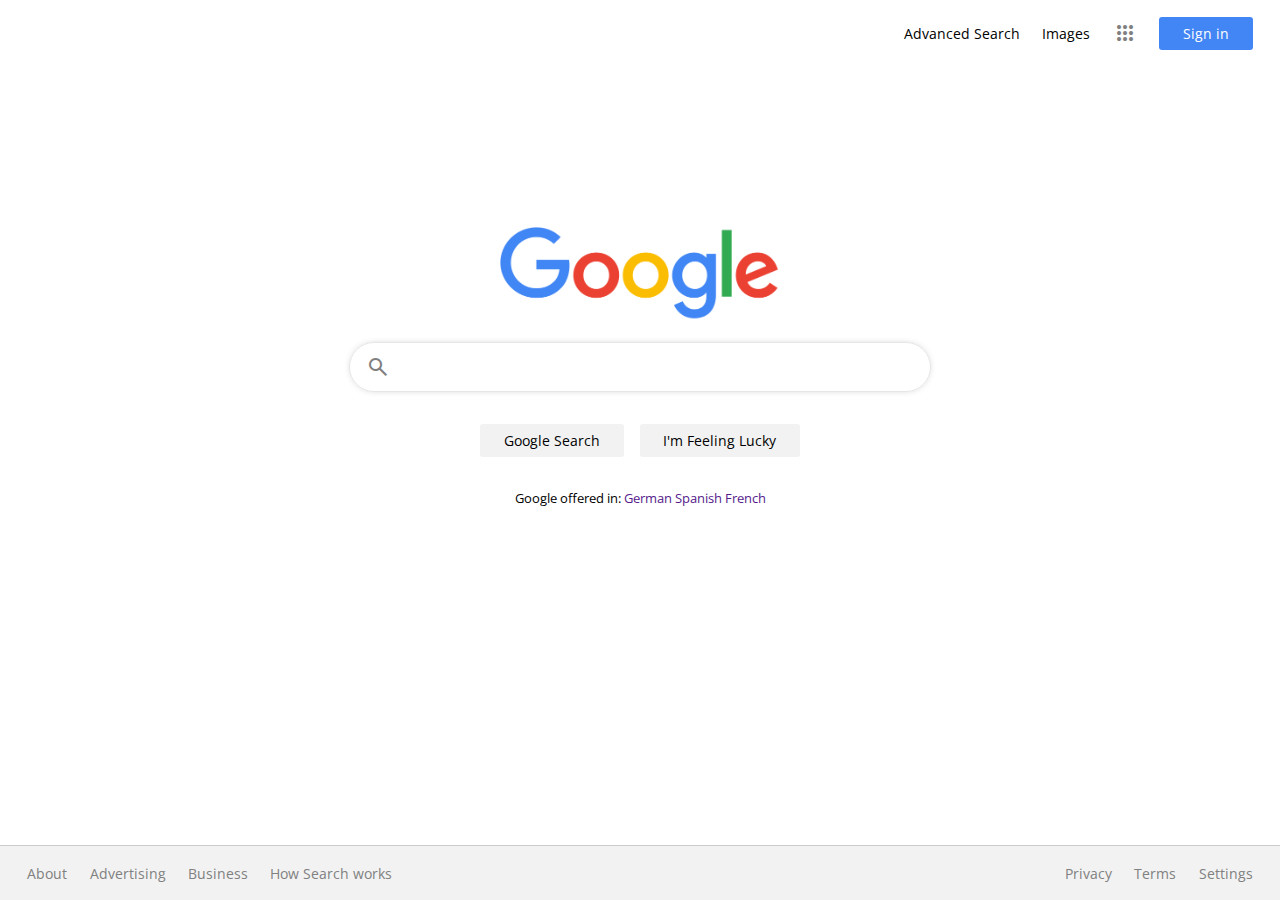
<file: index.html>
<!DOCTYPE html>
<html lang="en">

<head>
    <meta charset="UTF-8">
    <meta http-equiv="X-UA-Compatible" content="IE=edge">
    <meta name="viewport" content="width=1024, initial-scale=1.0">

    <!-- Google Icons -->
    <link rel="stylesheet"
        href="https://fonts.googleapis.com/css2?family=Material+Symbols+Outlined:opsz,wght,FILL,GRAD@48,400,0,0" />
    <link rel="stylesheet"
        href="https://fonts.googleapis.com/css2?family=Material+Symbols+Sharp:opsz,wght,FILL,GRAD@24,400,0,0" />
    <link rel="stylesheet"
        href="https://fonts.googleapis.com/css2?family=Material+Symbols+Outlined:opsz,wght,FILL,GRAD@48,400,1,0" />

    <!-- Stylesheet -->
    <link rel="stylesheet" href="./styles/index.css">

    <!-- Javascript -->
    <script defer src="./scripts/script.js"></script>

    <title>Google Search</title>
</head>

<body>
    <!-- Main Div -->
    <div class="main">

        <!-- Section Start -->
        <div class="section header">
            <ul class="links">
                <li><a href="./advanced-search.html">Advanced Search</a></li>
                <li><a href="./image-search.html">Images</a></li>
                <li>
                    <a href="#" class="apps-btn">
                        <span class="material-symbols-outlined" id="app">
                            apps
                        </span>
                        <span class="dot"></span>
                    </a>

                    <!-- Apps list -->
                    <div class="apps-list hidden">
                        <!-- Row -->
                        <div class="row">
                            <div class="col" onclick="window.location.href = 'https://www.google.com/account/about/?hl=en-GB'">
                                <img src="./img/account.png" alt="search-icon" width="45">
                                <p>Account</p>
                            </div>
                            <div class="col" onclick="window.location.href = 'https://www.google.com/'">
                                <img src="./img/search.png" alt="search-icon" width="45">
                                <p>Search</p>
                            </div>
                            <div class="col" onclick="window.location.href = 'https://www.google.com/maps/'">
                                <img src="./img/maps.png" alt="maps-icon" width="45">
                                <p>Maps</p>
                            </div>
                        </div>
                        <!-- Row End -->

                        <!-- Row -->
                        <div class="row">
                            <div class="col" onclick="window.location.href = 'https://www.youtube.com/'">
                                <img src="./img/youtube.png" alt="search-icon" width="45">
                                <p>Youtube</p>
                            </div>
                            <div class="col" onclick="window.location.href = 'https://play.google.com/store/games'">
                                <img src="./img/play.png" alt="search-icon" width="45">
                                <p>Play</p>
                            </div>
                            <div class="col" onclick="window.location.href = 'https://news.google.com/'">
                                <img src="./img/news.png" alt="maps-icon" width="45">
                                <p>News</p>
                            </div>
                        </div>
                        <!-- Row End -->

                        <!-- Row -->
                        <div class="row">
                            <div class="col" onclick="window.location.href = 'https://www.google.com/intl/en-GB/gmail/about/'">
                                <img src="./img/gmail.png" alt="search-icon" width="45">
                                <p>Gmail</p>
                            </div>
                            <div class="col" onclick="window.location.href = 'https://apps.google.com/meet/?hs=197'">
                                <img src="./img/meet.png" alt="search-icon" width="45">
                                <p>Meet</p>
                            </div>
                            <div class="col" onclick="window.location.href = 'https://accounts.google.com/'">
                                <img src="./img/chat.png" alt="maps-icon" width="45">
                                <p>Chat</p>
                            </div>
                        </div>
                        <!-- Row End -->

                        <!-- Row -->
                        <div class="row">
                            <div class="col" onclick="window.location.href = 'https://accounts.google.com/'">
                                <img src="./img/contacts.png" alt="search-icon" width="45">
                                <p>Contacts</p>
                            </div>
                            <div class="col" onclick="window.location.href = 'https://www.google.com/intl/en-GB/drive/'">
                                <img src="./img/drive.png" alt="search-icon" width="45">
                                <p>Drive</p>
                            </div>
                            <div class="col" onclick="window.location.href = 'https://workspace.google.com/products/calendar/?hl=en-GB'">
                                <img src="./img/calender.png" alt="maps-icon" width="45">
                                <p>Calender</p>
                            </div>
                        </div>
                        <!-- Row End -->
                    </div>
                </li>
                <li>
                    <button class="btn btn-blue"
                        onclick="window.location.href = 'https://accounts.google.com/'">
                        Sign in
                    </button>
                </li>
            </ul>
        </div>
        <!-- Section End -->

        <!-- Section Start -->
        <div class="section center">
            <div class="logo">
                <img src="./img/logo.png" alt="logo" width="280">
            </div>
            <form action="https://www.google.com/search" method="get">
                <div class="search-bar">
                    <span class="material-symbols-outlined">
                        search
                    </span>
                    <input type="text" name="q" id="q" class="search-input" autofocus>
                </div>
                <div class="search-btns">
                    <button type="submit" class="btn">Google Search</button>
                    <button type="submit" class="btn" name="btnI">I'm Feeling Lucky</button>
                </div>
            </form>
            <p>Google offered in: <a href="">German</a> <a href="">Spanish</a> <a href="">French</a></p>
        </div>
        <!-- Section End -->

        <!-- Section Start -->
        <div class="section footer">
            <ul class="links">
                <li><a
                        href="https://about.google/?utm_source=google-PK&utm_medium=referral&utm_campaign=hp-footer&fg=1">About</a>
                </li>
                <li><a
                        href="https://ads.google.com/intl/en_pk/home/?subid=ww-ww-et-g-awa-a-g_hpafoot1_1!o2&utm_source=google.com&utm_medium=referral&utm_campaign=google_hpafooter&fg=1">Advertising</a>
                </li>
                <li><a
                        href="https://www.google.com/services/?subid=ww-ww-et-g-awa-a-g_hpbfoot1_1!o2&utm_source=google.com&utm_medium=referral&utm_campaign=google_hpbfooter&fg=1#?modal_active=none">Business</a>
                </li>
                <li><a href="https://www.google.com/search/howsearchworks/">How Search works</a></li>
            </ul>
            <ul class="links">
                <li><a href="https://policies.google.com/privacy?hl=en-PK&fg=1">Privacy</a></li>
                <li><a href="https://policies.google.com/terms?hl=en-PK&fg=1">Terms</a></li>
                <li>
                    <a href="#" class="settings-link">Settings</a>
                    <ul class="settings-list hidden">
                        <li><a href="https://www.google.com.pk/preferences?hl=en-PK&fg=1">Search settings</a></li>
                        <li><a href="./advanced-search.html">Advanced Search</a></li>
                        <li><a href="https://www.google.com.pk/history/optout?hl=en-PK&fg=1">Search history</a></li>
                        <li><a href="https://support.google.com/websearch/?visit_id=638188976292361907-4083474957&hl=en-PK&rd=2#topic=3378866">Search help</a></li>
                        <li><a href="">Send feedback</a></li>
                    </ul>
                </li>
            </ul>
        </div>
        <!-- Section End -->

    </div>
    <!-- Main Div End -->
</body>

</html>
</file>
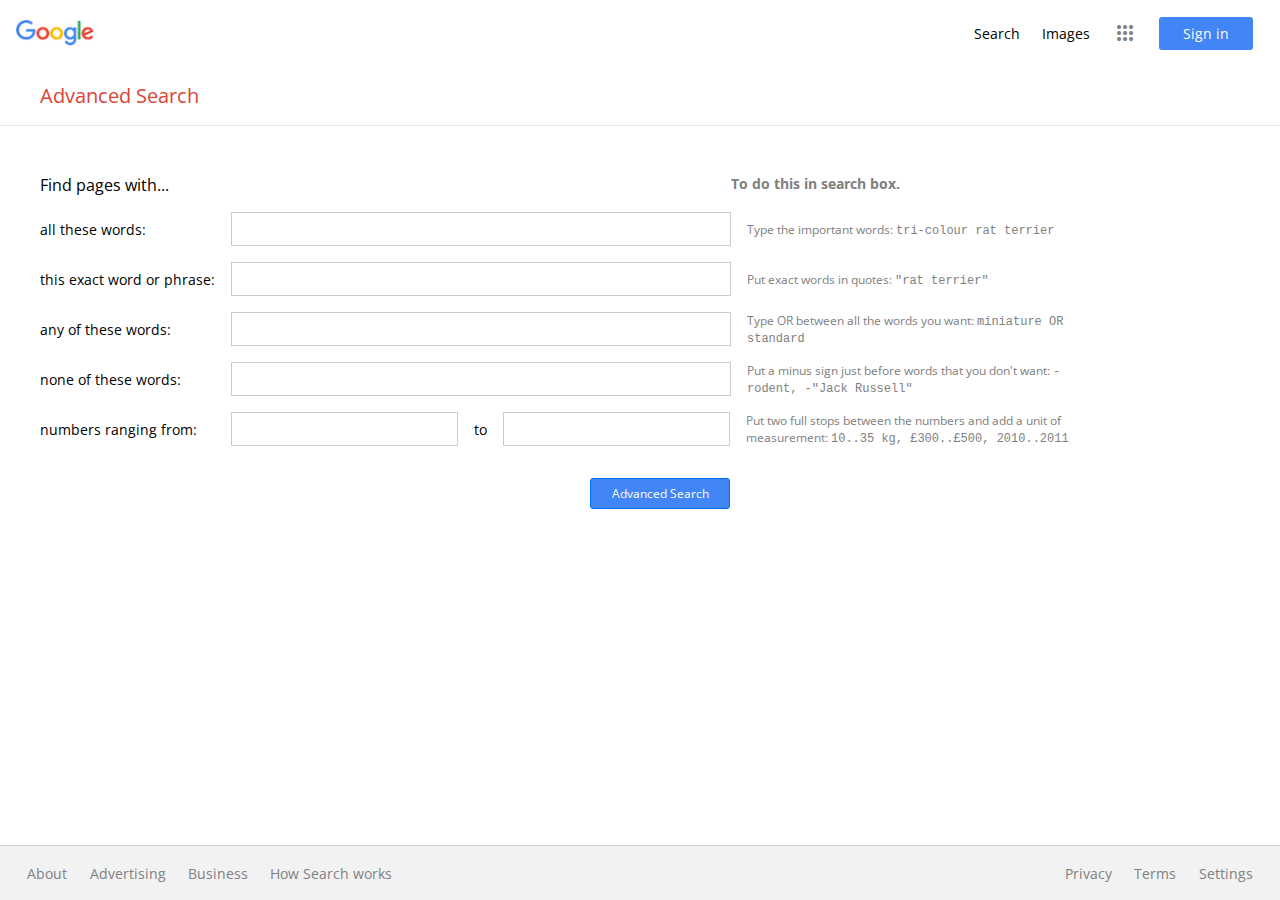
<file: advanced-search.html>
<!DOCTYPE html>
<html lang="en">
<head>
    <meta charset="UTF-8">
    <meta http-equiv="X-UA-Compatible" content="IE=edge">
    <meta name="viewport" content="width=1024, initial-scale=1.0">

    <!-- Google Icons -->
    <link rel="stylesheet"
        href="https://fonts.googleapis.com/css2?family=Material+Symbols+Outlined:opsz,wght,FILL,GRAD@48,400,0,0" />
    <link rel="stylesheet"
        href="https://fonts.googleapis.com/css2?family=Material+Symbols+Sharp:opsz,wght,FILL,GRAD@24,400,0,0" />

    <!-- Stylesheet -->
    <link rel="stylesheet" href="./styles/index.css">
    <link rel="stylesheet" href="./styles/advanced-search.css">

    <!-- Javascript -->
    <script defer src="./scripts/script.js"></script>

    <title>Google Advanced Search</title>
</head>
<body>
    <!-- Main Div -->
    <div class="main">

        <!-- Section Start -->
        <div class="section header">
            <a href="./index.html" class="logo">
                <img src="./img/logo.png" alt="logo" width="78">
            </a>
            <ul class="links">
                <li><a href="./index.html">Search</a></li>
                <li><a href="./image-search.html">Images</a></li>
                <li>
                    <a href="#" class="apps-btn">
                        <span class="material-symbols-outlined" id="app">
                            apps
                        </span>
                        <span class="dot"></span>
                    </a>

                    <!-- Apps list -->
                    <div class="apps-list hidden">
                        <!-- Row -->
                        <div class="row">
                            <div class="col" onclick="window.location.href = 'https://www.google.com/account/about/?hl=en-GB'">
                                <img src="./img/account.png" alt="search-icon" width="45">
                                <p>Account</p>
                            </div>
                            <div class="col" onclick="window.location.href = 'https://www.google.com/'">
                                <img src="./img/search.png" alt="search-icon" width="45">
                                <p>Search</p>
                            </div>
                            <div class="col" onclick="window.location.href = 'https://www.google.com/maps/'">
                                <img src="./img/maps.png" alt="maps-icon" width="45">
                                <p>Maps</p>
                            </div>
                        </div>
                        <!-- Row End -->

                        <!-- Row -->
                        <div class="row">
                            <div class="col" onclick="window.location.href = 'https://www.youtube.com/'">
                                <img src="./img/youtube.png" alt="search-icon" width="45">
                                <p>Youtube</p>
                            </div>
                            <div class="col" onclick="window.location.href = 'https://play.google.com/store/games'">
                                <img src="./img/play.png" alt="search-icon" width="45">
                                <p>Play</p>
                            </div>
                            <div class="col" onclick="window.location.href = 'https://news.google.com/'">
                                <img src="./img/news.png" alt="maps-icon" width="45">
                                <p>News</p>
                            </div>
                        </div>
                        <!-- Row End -->

                        <!-- Row -->
                        <div class="row">
                            <div class="col" onclick="window.location.href = 'https://www.google.com/intl/en-GB/gmail/about/'">
                                <img src="./img/gmail.png" alt="search-icon" width="45">
                                <p>Gmail</p>
                            </div>
                            <div class="col" onclick="window.location.href = 'https://apps.google.com/meet/?hs=197'">
                                <img src="./img/meet.png" alt="search-icon" width="45">
                                <p>Meet</p>
                            </div>
                            <div class="col" onclick="window.location.href = 'https://accounts.google.com/'">
                                <img src="./img/chat.png" alt="maps-icon" width="45">
                                <p>Chat</p>
                            </div>
                        </div>
                        <!-- Row End -->

                        <!-- Row -->
                        <div class="row">
                            <div class="col" onclick="window.location.href = 'https://accounts.google.com/'">
                                <img src="./img/contacts.png" alt="search-icon" width="45">
                                <p>Contacts</p>
                            </div>
                            <div class="col" onclick="window.location.href = 'https://www.google.com/intl/en-GB/drive/'">
                                <img src="./img/drive.png" alt="search-icon" width="45">
                                <p>Drive</p>
                            </div>
                            <div class="col" onclick="window.location.href = 'https://workspace.google.com/products/calendar/?hl=en-GB'">
                                <img src="./img/calender.png" alt="maps-icon" width="45">
                                <p>Calender</p>
                            </div>
                        </div>
                        <!-- Row End -->
                    </div>
                </li>
                <li>
                    <button class="btn btn-blue"
                        onclick="window.location.href = 'https://accounts.google.com/'">
                        Sign in
                    </button>
                </li>
            </ul>
        </div>
        <!-- Section End -->

        <!-- Section Start -->
        <div class="section adv-search">
            <p class="heading">Advanced Search</p>
            <div class="line"></div>
            <div class="form-top">
                <p>Find pages with...</p>
                <p class="text-dull">To do this in search box.</p>
            </div>
            <div class="adv-form">
                <form action="https://www.google.com/search">
                    <div class="input-group">
                        <p class="label">all these words:</p>
                        <input type="text" name="as_q">
                        <p class="info">Type the important words: <span>tri-colour rat terrier</span></p>
                    </div>
                    <div class="input-group">
                        <p class="label">this exact word or phrase:</p>
                        <input type="text" name="as_epq">
                        <p class="info">Put exact words in quotes: <span>"rat terrier"</span></p>
                    </div>
                    <div class="input-group">
                        <p class="label">any of these words:</p>
                        <input type="text" name="as_oq">
                        <p class="info">Type OR between all the words you want: <span>miniature OR standard</span></p>
                    </div>
                    <div class="input-group">
                        <p class="label">none of these words:</p>
                        <input type="text" name="as_eq">
                        <p class="info">Put a minus sign just before words that you don't want: <span>-rodent, -"Jack Russell"</span></p>
                    </div>
                    <div class="input-group">
                        <p class="label">numbers ranging from:</p>
                        <div class="range">
                            <input type="text" name="as_nlo">
                            <p>to</p>
                            <input type="text" name="as_nhi">
                        </div>
                        <p class="info">Put two full stops between the numbers and add a unit of measurement: <span>10..35 kg, £300..£500, 2010..2011 </span></p>
                    </div>
                    <div class="search-btn">
                        <button class="btn btn-blue">Advanced Search</button>
                    </div>
                </form>
            </div>
        </div>
        <!-- Section End -->

        <!-- Section Start -->
        <div class="section footer">
            <ul class="links">
                <li><a
                        href="https://about.google/?utm_source=google-PK&utm_medium=referral&utm_campaign=hp-footer&fg=1">About</a>
                </li>
                <li><a
                        href="https://ads.google.com/intl/en_pk/home/?subid=ww-ww-et-g-awa-a-g_hpafoot1_1!o2&utm_source=google.com&utm_medium=referral&utm_campaign=google_hpafooter&fg=1">Advertising</a>
                </li>
                <li><a
                        href="https://www.google.com/services/?subid=ww-ww-et-g-awa-a-g_hpbfoot1_1!o2&utm_source=google.com&utm_medium=referral&utm_campaign=google_hpbfooter&fg=1#?modal_active=none">Business</a>
                </li>
                <li><a href="https://www.google.com/search/howsearchworks/">How Search works</a></li>
            </ul>
            <ul class="links">
                <li><a href="https://policies.google.com/privacy?hl=en-PK&fg=1">Privacy</a></li>
                <li><a href="https://policies.google.com/terms?hl=en-PK&fg=1">Terms</a></li>
                <li>
                    <a href="#" class="settings-link">Settings</a>
                    <ul class="settings-list hidden">
                        <li><a href="https://www.google.com.pk/preferences?hl=en-PK&fg=1">Search settings</a></li>
                        <li><a href="./advanced-search.html">Advanced Search</a></li>
                        <li><a href="https://www.google.com.pk/history/optout?hl=en-PK&fg=1">Search history</a></li>
                        <li><a href="https://support.google.com/websearch/?visit_id=638188976292361907-4083474957&hl=en-PK&rd=2#topic=3378866">Search help</a></li>
                        <li><a href="">Send feedback</a></li>
                    </ul>
                </li>
            </ul>
        </div>
        <!-- Section End -->

    </div>
    <!-- Main Div End -->
</body>
</html>
</file>
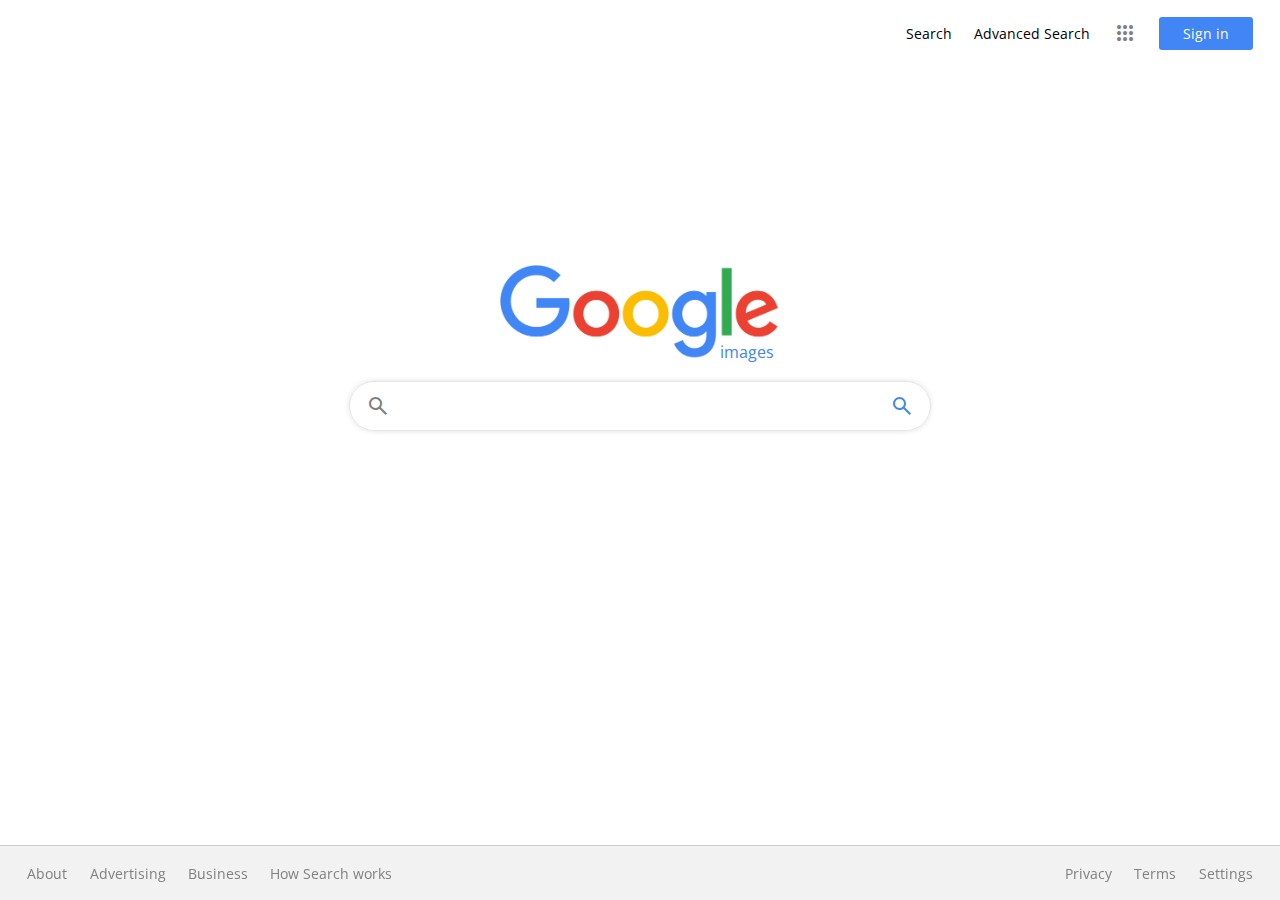
<file: image-search.html>
<!DOCTYPE html>
<html lang="en">

<head>
    <meta charset="UTF-8">
    <meta http-equiv="X-UA-Compatible" content="IE=edge">
    <meta name="viewport" content="width=1024, initial-scale=1.0">

    <!-- Google Icons -->
    <link rel="stylesheet"
        href="https://fonts.googleapis.com/css2?family=Material+Symbols+Outlined:opsz,wght,FILL,GRAD@48,400,0,0" />
    <link rel="stylesheet"
        href="https://fonts.googleapis.com/css2?family=Material+Symbols+Sharp:opsz,wght,FILL,GRAD@24,400,0,0" />

    <!-- Stylesheet -->
    <link rel="stylesheet" href="./styles/index.css">

    <!-- Javascript -->
    <script defer src="./scripts/script.js"></script>

    <title>Google Search</title>
</head>

<body>
    <!-- Main Div -->
    <div class="main">

        <!-- Section Start -->
        <div class="section header">
            <ul class="links">
                <li><a href="./index.html">Search</a></li>
                <li><a href="./advanced-search.html">Advanced Search</a></li>
                <li>
                    <a href="#" class="apps-btn">
                        <span class="material-symbols-outlined" id="app">
                            apps
                        </span>
                        <span class="dot"></span>
                    </a>

                    <!-- Apps list -->
                    <div class="apps-list hidden">
                        <!-- Row -->
                        <div class="row">
                            <div class="col" onclick="window.location.href = 'https://www.google.com/account/about/?hl=en-GB'">
                                <img src="./img/account.png" alt="search-icon" width="45">
                                <p>Account</p>
                            </div>
                            <div class="col" onclick="window.location.href = 'https://www.google.com/'">
                                <img src="./img/search.png" alt="search-icon" width="45">
                                <p>Search</p>
                            </div>
                            <div class="col" onclick="window.location.href = 'https://www.google.com/maps/'">
                                <img src="./img/maps.png" alt="maps-icon" width="45">
                                <p>Maps</p>
                            </div>
                        </div>
                        <!-- Row End -->

                        <!-- Row -->
                        <div class="row">
                            <div class="col" onclick="window.location.href = 'https://www.youtube.com/'">
                                <img src="./img/youtube.png" alt="search-icon" width="45">
                                <p>Youtube</p>
                            </div>
                            <div class="col" onclick="window.location.href = 'https://play.google.com/store/games'">
                                <img src="./img/play.png" alt="search-icon" width="45">
                                <p>Play</p>
                            </div>
                            <div class="col" onclick="window.location.href = 'https://news.google.com/'">
                                <img src="./img/news.png" alt="maps-icon" width="45">
                                <p>News</p>
                            </div>
                        </div>
                        <!-- Row End -->

                        <!-- Row -->
                        <div class="row">
                            <div class="col" onclick="window.location.href = 'https://www.google.com/intl/en-GB/gmail/about/'">
                                <img src="./img/gmail.png" alt="search-icon" width="45">
                                <p>Gmail</p>
                            </div>
                            <div class="col" onclick="window.location.href = 'https://apps.google.com/meet/?hs=197'">
                                <img src="./img/meet.png" alt="search-icon" width="45">
                                <p>Meet</p>
                            </div>
                            <div class="col" onclick="window.location.href = 'https://accounts.google.com/'">
                                <img src="./img/chat.png" alt="maps-icon" width="45">
                                <p>Chat</p>
                            </div>
                        </div>
                        <!-- Row End -->

                        <!-- Row -->
                        <div class="row">
                            <div class="col" onclick="window.location.href = 'https://accounts.google.com/'">
                                <img src="./img/contacts.png" alt="search-icon" width="45">
                                <p>Contacts</p>
                            </div>
                            <div class="col" onclick="window.location.href = 'https://www.google.com/intl/en-GB/drive/'">
                                <img src="./img/drive.png" alt="search-icon" width="45">
                                <p>Drive</p>
                            </div>
                            <div class="col" onclick="window.location.href = 'https://workspace.google.com/products/calendar/?hl=en-GB'">
                                <img src="./img/calender.png" alt="maps-icon" width="45">
                                <p>Calender</p>
                            </div>
                        </div>
                        <!-- Row End -->
                    </div>
                </li>
                <li>
                    <button class="btn btn-blue"
                        onclick="window.location.href = 'https://accounts.google.com/'">
                        Sign in
                    </button>
                </li>
            </ul>
        </div>
        <!-- Section End -->

        <!-- Section Start -->
        <div class="section center">
            <div class="logo">
                <img src="./img/logo.png" alt="logo" width="280">
                <p class="img-text">images</p>
            </div>
            <form action="https://www.google.com/search" method="get">
                <div class="search-bar">
                    <span class="material-symbols-outlined">
                        search
                    </span>
                    <input type="text" name="q" id="q" class="search-input" autofocus>
                    <input type="hidden" name="tbm" value="isch">
                    <button type="submit" class="material-symbols-outlined">
                        search
                    </button>
                </div>
            </form>
        </div>
        <!-- Section End -->

        <!-- Section Start -->
        <div class="section footer">
            <ul class="links">
                <li><a
                        href="https://about.google/?utm_source=google-PK&utm_medium=referral&utm_campaign=hp-footer&fg=1">About</a>
                </li>
                <li><a
                        href="https://ads.google.com/intl/en_pk/home/?subid=ww-ww-et-g-awa-a-g_hpafoot1_1!o2&utm_source=google.com&utm_medium=referral&utm_campaign=google_hpafooter&fg=1">Advertising</a>
                </li>
                <li><a
                        href="https://www.google.com/services/?subid=ww-ww-et-g-awa-a-g_hpbfoot1_1!o2&utm_source=google.com&utm_medium=referral&utm_campaign=google_hpbfooter&fg=1#?modal_active=none">Business</a>
                </li>
                <li><a href="https://www.google.com/search/howsearchworks/">How Search works</a></li>
            </ul>
            <ul class="links">
                <li><a href="https://policies.google.com/privacy?hl=en-PK&fg=1">Privacy</a></li>
                <li><a href="https://policies.google.com/terms?hl=en-PK&fg=1">Terms</a></li>
                <li>
                    <a href="#" class="settings-link">Settings</a>
                    <ul class="settings-list hidden">
                        <li><a href="https://www.google.com.pk/preferences?hl=en-PK&fg=1">Search settings</a></li>
                        <li><a href="./advanced-search.html">Advanced Search</a></li>
                        <li><a href="https://www.google.com.pk/history/optout?hl=en-PK&fg=1">Search history</a></li>
                        <li><a href="https://support.google.com/websearch/?visit_id=638188976292361907-4083474957&hl=en-PK&rd=2#topic=3378866">Search help</a></li>
                        <li><a href="">Send feedback</a></li>
                    </ul>
                </li>
            </ul>
        </div>
        <!-- Section End -->

    </div>
    <!-- Main Div End -->
</body>

</html>
</file>
<file: styles/index.css>
@import url("https://fonts.googleapis.com/css2?family=Open+Sans&display=swap");
* {
  padding: 0;
  margin: 0;
  box-sizing: border-box;
  font-family: "Open Sans", sans-serif;
}

.main {
  display: flex;
  flex-direction: column;
  height: 100vh;
}

.section {
  display: flex;
}

.links {
  display: flex;
  list-style: none;
  align-items: center;
}
.links li {
  margin: 1rem 0.7rem;
}
.links a {
  text-decoration: none;
  color: black;
  font-size: 14px;
}
.links a:hover {
  text-decoration: underline;
}
.links .apps-btn {
  color: grey;
}
.links .apps-btn span {
  margin-top: 5px;
}
.links .apps-btn .dot {
  height: 40px;
  width: 40px;
  background-color: #f2f2f2;
  border-radius: 50%;
  display: none;
  position: fixed;
  z-index: -1;
  right: 132px;
  top: 9px;
}
.links .apps-btn:hover .dot {
  display: inline-block;
}
.links .apps-btn:active .dot {
  background-color: #ccc;
}
.links .apps-list {
  position: fixed;
  width: 320px;
  height: 80%;
  max-height: 450px;
  border: 1px solid #ccc;
  border-radius: 10px;
  right: 20px;
  top: 60px;
  background-color: white;
  overflow-y: scroll;
  filter: drop-shadow(0 0 5px #ccc);
  z-index: 2;
}
.links .apps-list .row {
  margin: 1rem 0;
  display: flex;
  justify-content: center;
  align-items: center;
}
.links .apps-list .col {
  display: flex;
  flex-direction: column;
  justify-content: center;
  align-items: center;
  padding: 1rem;
  width: 90px;
  margin: 0 0.5rem;
}
.links .apps-list .col p {
  margin: 5px;
  font-size: 14px;
}
.links .apps-list .col:hover {
  cursor: pointer;
  background-color: #f2f2f2;
  border-radius: 10px;
}

.header {
  justify-content: right;
  padding: 0 1rem;
}

.center {
  flex-direction: column;
  align-items: center;
  margin: auto;
}
.center .logo {
  position: relative;
}
.center .logo .img-text {
  position: absolute;
  right: -10px;
  top: 60px;
  font-size: 16px;
  color: #4285f4;
}
.center form {
  display: flex;
  flex-direction: column;
  align-items: center;
}
.center form .search-bar {
  width: 582px;
  display: flex;
  align-items: center;
  border: 1px solid #e6e6e6;
  height: 50px;
  border-radius: 30px;
  margin: 1rem 0;
}
.center form .search-bar span {
  padding: 1rem;
  color: grey;
}
.center form .search-bar button {
  border: 0;
  background-color: rgba(0, 0, 0, 0);
  margin: 0 1rem;
  color: #4285f4;
}
.center form .search-bar button:hover {
  cursor: pointer;
}
.center form .search-bar:hover {
  box-shadow: 0px 0px 10px -5px grey;
  -webkit-box-shadow: 0px 0px 10px -5px grey;
  -moz-box-shadow: 0px 0px 10px -5px grey;
}
.center form .search-bar:focus-within {
  box-shadow: 0px 0px 10px -5px grey;
  -webkit-box-shadow: 0px 0px 10px -5px grey;
  -moz-box-shadow: 0px 0px 10px -5px grey;
}
.center form .search-input {
  font-size: 16px;
  width: 500px;
  border: none;
}
.center form .search-input:focus {
  outline: none;
}
.center form .search-btns {
  display: flex;
}
.center form .search-btns button {
  margin: 1rem 0.5rem;
}
.center p {
  font-size: 13px;
  margin: 1rem;
}
.center p a {
  text-decoration: none;
}
.center p a:hover {
  text-decoration: underline;
}

.footer {
  justify-content: space-between;
  background-color: #f2f2f2;
  border-top: 1px solid #ccc;
  padding: 0 1rem;
  margin-top: auto;
}
.footer .links li a {
  color: grey;
}
.footer .links .settings-list {
  position: fixed;
  width: 160px;
  background-color: white;
  bottom: 50px;
  right: 20px;
  list-style: none;
  border-radius: 10px;
  border: 1px solid #ccc;
  z-index: 1;
}

.btn {
  font-size: 14px;
  color: black;
  padding: 0.5em 1.7em;
  border: none;
  border-radius: 3px;
  background-color: #f2f2f2;
}

.btn-blue {
  background-color: #4285f4;
  color: white;
}

.btn:hover {
  cursor: pointer;
  outline: 1px solid #ccc;
  filter: drop-shadow(0 1px #ccc);
}

.btn-blue:hover {
  cursor: pointer;
  outline: none;
  background-color: rgb(0, 110, 255);
  filter: drop-shadow(0 1px 1px #4285f4);
}

.btn:active {
  outline: 1px solid #4285f4;
}

.hidden {
  display: none;
}

/*# sourceMappingURL=index.css.map */
</file>
<file: styles/advanced-search.css>
.header {
  justify-content: space-between !important;
}
.header .logo {
  display: flex;
  align-items: center;
}

.adv-search {
  flex-direction: column;
  padding: 1em 2.5em;
}
.adv-search .line {
  width: 100vw;
  transform: translateX(-40px);
  overflow: hidden;
  height: 1px;
  background-color: #e6e6e6;
  margin: 1em 0;
}
.adv-search .heading {
  font-size: 20px;
  color: #db4437;
}
.adv-search .form-top {
  display: flex;
  justify-content: space-between;
  width: 860px;
  margin-top: 2rem;
}
.adv-search .form-top .text-dull {
  font-size: 14px;
  font-weight: bold;
  color: grey;
}
.adv-search .adv-form {
  display: flex;
}
.adv-search .adv-form .input-group {
  display: flex;
  align-items: center;
  margin: 1rem 0;
}
.adv-search .adv-form .input-group input {
  width: 500px;
  height: 10px;
  margin: 0 1rem;
  padding: 1rem 0.5rem;
  border-radius: 0;
  border: 1px solid #ccc;
}
.adv-search .adv-form .input-group input[type=text]:focus {
  outline: none;
  border-radius: 0;
  border: 1px solid #4285f4;
}
.adv-search .adv-form .input-group .label {
  font-size: 14px;
  width: 175px;
}
.adv-search .adv-form .input-group .info {
  color: grey;
  font-size: 12px;
  width: 350px;
}
.adv-search .adv-form .input-group .info span {
  font-family: "Courier New", Courier, monospace;
}
.adv-search .adv-form .input-group .range {
  display: flex;
  align-items: center;
}
.adv-search .adv-form .input-group .range input {
  width: 227px;
}
.adv-search .adv-form .input-group .range p {
  font-size: 14px;
}
.adv-search .adv-form .search-btn {
  margin: 2rem 0;
  display: flex;
  justify-content: end;
  width: 690px;
}
.adv-search .adv-form .search-btn button {
  background-color: #4285f4;
  font-size: 12px;
  border: 1px solid rgb(0, 110, 255);
}

@media (max-width: 1080px) {
  .info {
    display: none;
  }
  .form-top .text-dull {
    display: none;
  }
}

/*# sourceMappingURL=advanced-search.css.map */
</file>
